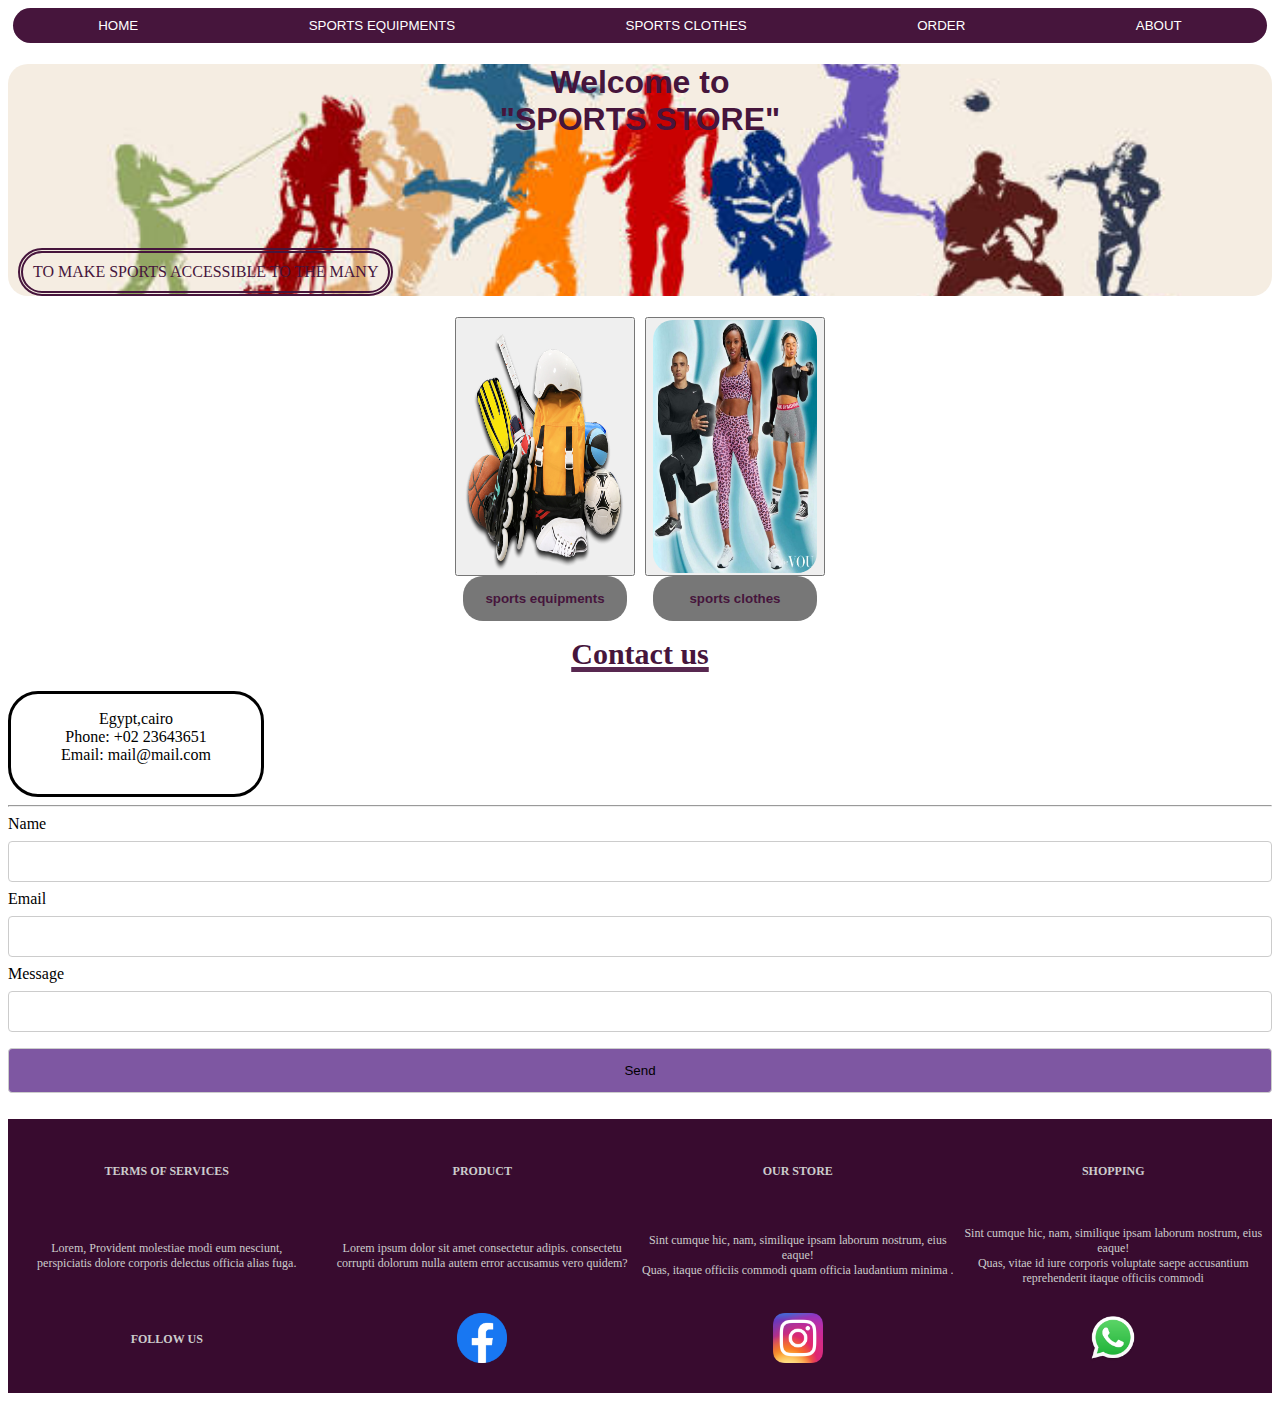
<file: index.html>
<!DOCTYPE html>
<html lang="en">
<head>
    <meta charset="UTF-8">
    <meta http-equiv+="X-UA-Compatible" content="IE=edge">
    <meta name="viewport" content="width=device-width, initial-scale=1.0">
    <title>sports store</title>
    <link href="mycss.css" type="text/css" rel="stylesheet">
    <script src="my_js.js"></script>
</head>
<body>
    <div class="container">
        <div class="nav">
       <button><a href="index.html">HOME</a></button>
       <button><a href="shopping.html">SPORTS EQUIPMENTS</a></button>
       <button><a href="clothes.html">SPORTS CLOTHES</a></button>
       <button><a href="order.html">ORDER</a></button>
       <button><a href="about_offers.html">ABOUT</a></button>

    </div>

    <div class="intro">
            <div class="opi"><h1>Welcome to <BR> <b>"SPORTS STORE"</b> </div> 
             </h1> <br> <br> <br> <br>
             

         <p  id="quote">TO MAKE SPORTS ACCESSIBLE TO THE MANY</p> 
       
    </div>
   
<!-- products -->

<div class="g">

<div class="gallery">
   <button> <a  href="shopping.html">
    <img src="equip.png"  width="600" height="800">
    <div class="desc">sports equipments</div>
  </a></button> 
 
  </a>
</div>

<div class="gallery">
   <button><a  href="clothes.html">
    <img src="clothes.jpg"  width="600" height="600">
    <div class="desc">sports clothes</div>
  </a></button> 
  
</div>

</div>


      <br> <br>
      


      
    <!-- Contact -->
   
  <div  class="contact">
    <h3 id="contact">Contact us</h3>
    
    <div class="me"><p> Egypt,cairo<br>
      Phone: +02 23643651 <br>
      Email: mail@mail.com <br> </p></div>
      <hr>
    <div class="firstf">
      <form  method="get" onsubmit="return check()">
        <div class="">
          <label>Name</label>
          <input class="name" type="text" required name="Name">
          <div id="fname_error" class="error hidden">only character are allowed</div>
        </div>
        <div class="w3-section">
          <label>Email</label>
          <input class="email" type="text" required name="Email">
        </div>
        <div class="w3-section">
          <label>Message</label>
          <input class="message" type="text" required name="message">
        </div>
      
        <button  type="submit" class="submit">Send</button>
      </form><br>
    </div>
   
  </div>
       
 


          
<footer class="footer">
             <table >
                 <tr><th>TERMS OF SERVICES</th>
                 <th>PRODUCT</th>
                 <th>OUR STORE</th>
                 <th>SHOPPING</th>
                </tr>
                 <tr><td>Lorem, Provident molestiae modi eum nesciunt, <br> perspiciatis dolore corporis delectus officia alias fuga.</td>
                 <td>Lorem ipsum dolor sit amet consectetur adipis.  consectetu <br> corrupti dolorum nulla autem error accusamus vero quidem?</td>
                 <td>  Sint cumque hic,  nam, similique ipsam laborum nostrum, eius eaque! <br>
                 Quas,  itaque officiis commodi quam officia laudantium minima .</td>
                 <td>Sint cumque hic,  nam, similique ipsam laborum nostrum, eius eaque! <br>
                  Quas, vitae id iure corporis voluptate saepe accusantium reprehenderit itaque officiis commodi</td>
                </tr>
              
                <tr><Th>FOLLOW US </th>
                <td> 
                  <div class="icon"> 
                    <a  href="https://www.facebook.com/" target="_blank"><img src="fb.png" class="i" ></a></td> 
                <td> <a href="https://www.instgram.com/" target="_blank"><img src="insta2.png" class="i" ></a> </td>
                <td><a href="https://whatsapp.com/" target="_blank"><img src="wp2.png" class="i" ></a></div></td>
              </tr>
                 

             </table>

</footer>



         
        
  

  </div>







































    
    
    
    
</body>
</html>
</file>
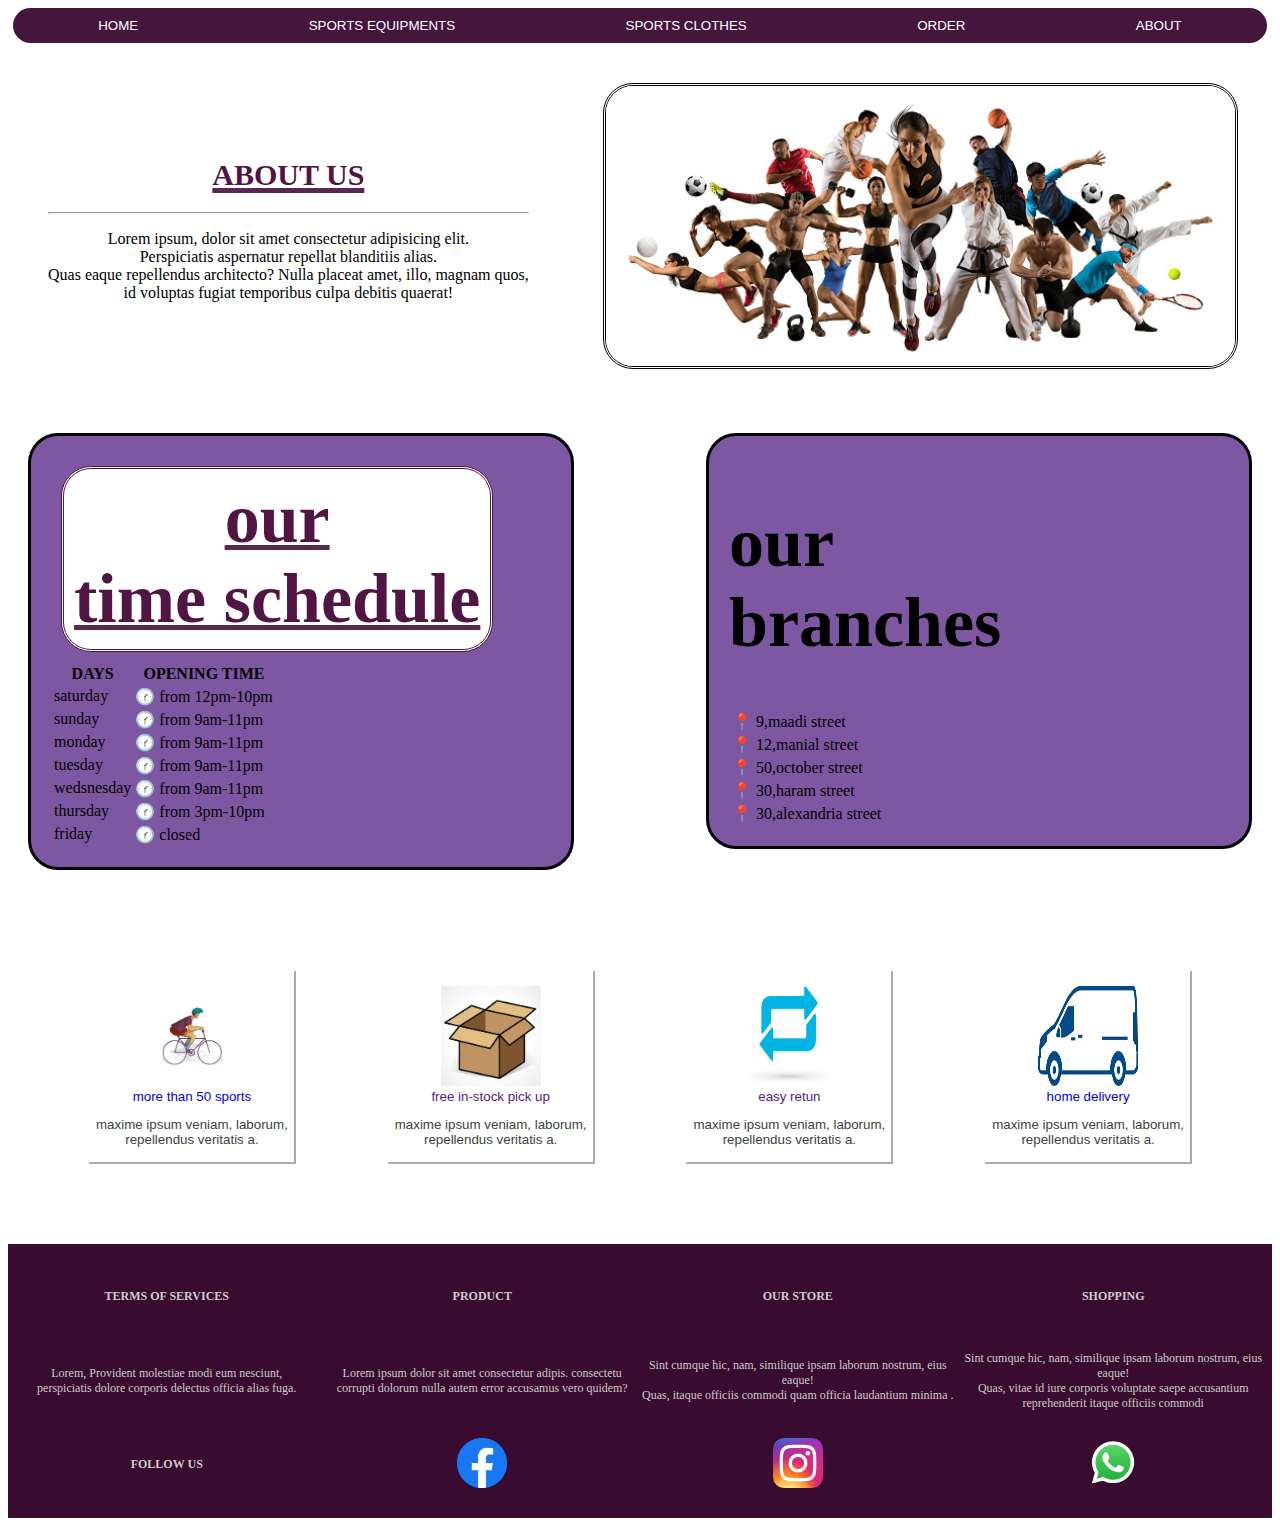
<file: about_offers.html>
<!DOCTYPE html>
<html lang="en">
<head>
    <meta charset="UTF-8">
    <meta http-equiv="X-UA-Compatible" content="IE=edge">
    <meta name="viewport" content="width=device-width, initial-scale=1.0">
    <title>about</title>
    <link href="mycss.css" type="text/css" rel="stylesheet">
</head>
<body>

        <div class="container">
            <div class="nav">
           <button><a href="index.html">HOME</a></button>
           <button><a href="shopping.html">SPORTS EQUIPMENTS</a></button>
           <button><a href="clothes.html">SPORTS CLOTHES</a></button>
           <button><a href="order.html">ORDER</a></button>
           <button><a href="about_offers.html">ABOUT</a></button>
           </div>

           <div class="abou">
               <div> <p class="he2" >ABOUT US</p> <hr class="hr"> 
                <p>Lorem ipsum, dolor sit amet consectetur adipisicing elit. <br> Perspiciatis aspernatur repellat blanditiis alias. <br> Quas eaque repellendus architecto? Nulla placeat amet, illo, magnam quos,<br> id voluptas fugiat temporibus culpa debitis quaerat!</p>  </div>
               
               
               <div><img id="img" width="200px" height="200px" src="spor.jpg" alt=""> </div>

           </div>
    
        <div class="about">
             
            <div><div class="time">
                <h1 class="hs2">our <br>  time schedule</h1>
                <table class="tab">
                    <tr>
                        <tH>DAYS</td>
                        <tH>OPENING TIME</td>
                    </tr>
                    <tr>
                        <td>saturday</td>
                        <td>&#128348 from 12pm-10pm</td>
                    </tr>
                    <tr>
                        <td>sunday</td>
                        <td>&#128348 from 9am-11pm</td>
                    </tr>
                    <tr>
                        <td>monday</td>
                        <td>&#128348 from 9am-11pm</td>
                    </tr>
                    <tr>
                        <td>tuesday</td>
                        <td>&#128348 from 9am-11pm</td>
                    </tr>
                    <tr>
                        <td>wedsnesday</td>
                        <td>&#128348  from 9am-11pm</td>
                    </tr>
                    <tr>
                        <td>thursday</td>
                        <td>&#128348  from 3pm-10pm</td>
                    </tr>
                    <tr>
                        <td>friday</td>
                        <td>&#128348  closed</td>
                    </tr>
                </table>
                </div></div>

                
                <div><div class="time">
                    <h1 class="hs3">our <br>branches</h1>
                    <table>
                      
                        <tr>
                            <td>&#128205 9,maadi street</td>
                            
                        </tr>
                        <tr>
                            <td>&#128205 12,manial street</td>
                            
                        </tr>
                        <tr>
                            <td>&#128205 50,october street</td>
                           
                        </tr>
                        <tr>
                            <td>&#128205 30,haram street</td>
                            
                        </tr>
                        <tr>
                            <td>&#128205 30,alexandria street</td>
                            
                       
                    </table>
                    </div></div>
       
       
        
        
        </div>
        <div class="about2">
            <div>
                <button> 
                     <a href="shopping.html">
                         <p class="he"> <img src="cycleman.jpg" alt="" width="100px" height="100px">  <br> more than 50 sports</p> 
                         <p id="lor">  maxime ipsum veniam, laborum, <br>  repellendus veritatis a.
                         </p>
                        </a>  
               
            
                </button>
          

            </div>
            <div>
                <button> <a href=""><p id="he"><img src="openbox.jpg" alt="" width="100px" height="100px"><br>  free in-stock pick up</p> 
                    <p id="lor">  maxime ipsum veniam, laborum, <br>  repellendus veritatis a.
                    </p></a> 
            </button>
            </div>
            <div>
                <button> <a href=""><p id="he"> <img src="return.png" alt="" width="100px" height="100px"><br>  easy retun</p>
                    <p id="lor">  maxime ipsum veniam, laborum, <br>  repellendus veritatis a.
                    </p></a> 
                </button>
              
            </div>
            <div>
                <button> <a href="order.html"><p id="he"> <img src="treck.png" alt="" width="100px" height="100px"><br>  home delivery</p>
                    <p id="lor">  maxime ipsum veniam, laborum, <br>  repellendus veritatis a.
                    </p>
                </a>
                    

                </button>
              
            </div>
       
       
       
       </div>
        
        




    
    
    
    
    
        <footer class="footer">
            <table >
                <tr><th>TERMS OF SERVICES</th>
                <th>PRODUCT</th>
                <th>OUR STORE</th>
                <th>SHOPPING</th>
               </tr>
                <tr><td>Lorem, Provident molestiae modi eum nesciunt, <br> perspiciatis dolore corporis delectus officia alias fuga.</td>
                <td>Lorem ipsum dolor sit amet consectetur adipis.  consectetu <br> corrupti dolorum nulla autem error accusamus vero quidem?</td>
                <td>  Sint cumque hic,  nam, similique ipsam laborum nostrum, eius eaque! <br>
                Quas,  itaque officiis commodi quam officia laudantium minima .</td>
                <td>Sint cumque hic,  nam, similique ipsam laborum nostrum, eius eaque! <br>
                 Quas, vitae id iure corporis voluptate saepe accusantium reprehenderit itaque officiis commodi</td>
               </tr>
           
               <tr><Th>FOLLOW US </th>
                
                    <td> 
                      <div class="icon"> 
                        <a  href="https://www.facebook.com/" target="_blank"><img src="fb.png" class="i" ></a></td> 
                    <td> <a href="https://www.instgram.com/" target="_blank"><img src="insta2.png" class="i" ></a> </td>
                    <td><a href="https://whatsapp.com/" target="_blank"><img src="wp2.png" class="i" ></a></div></td>
                  </tr>
             </tr>
                

            </table>

   





</footer>
    
    
    
    
    
    
    
    
    </div>


    
</body>
</html>
</file>
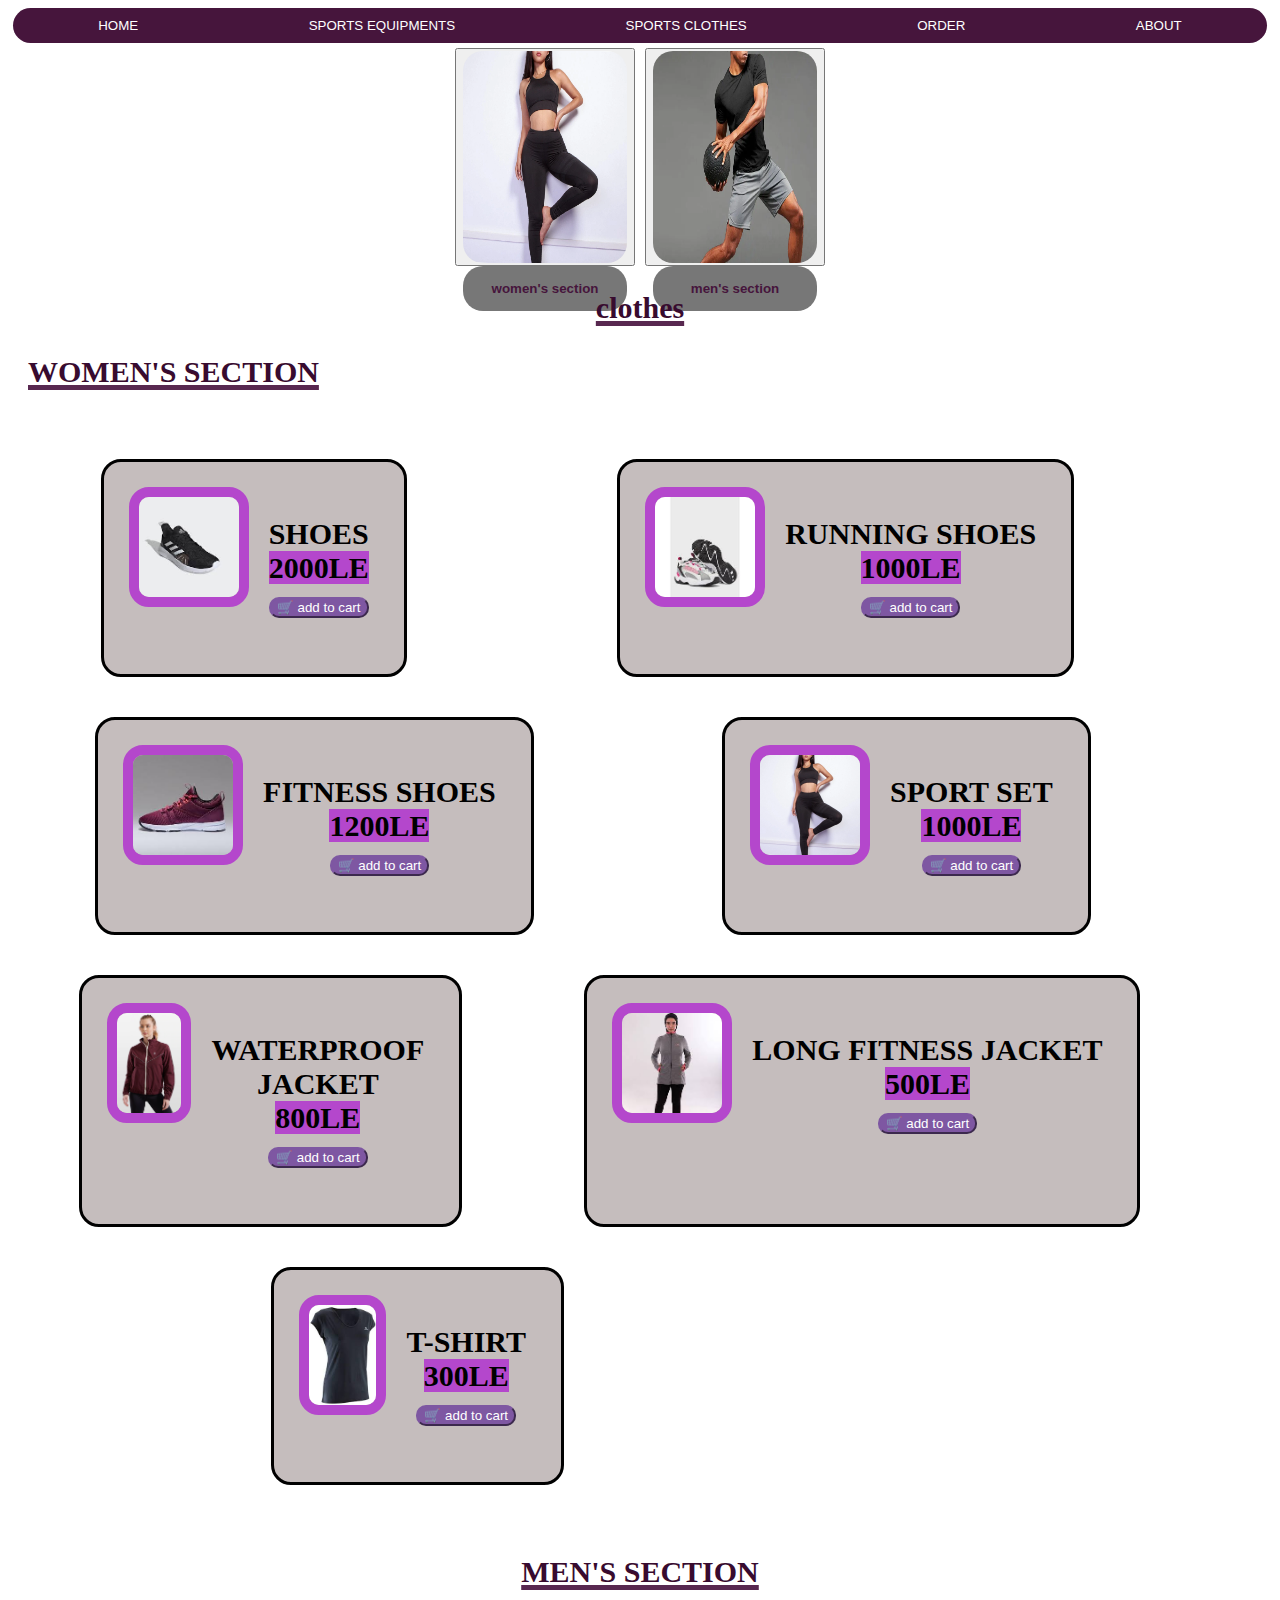
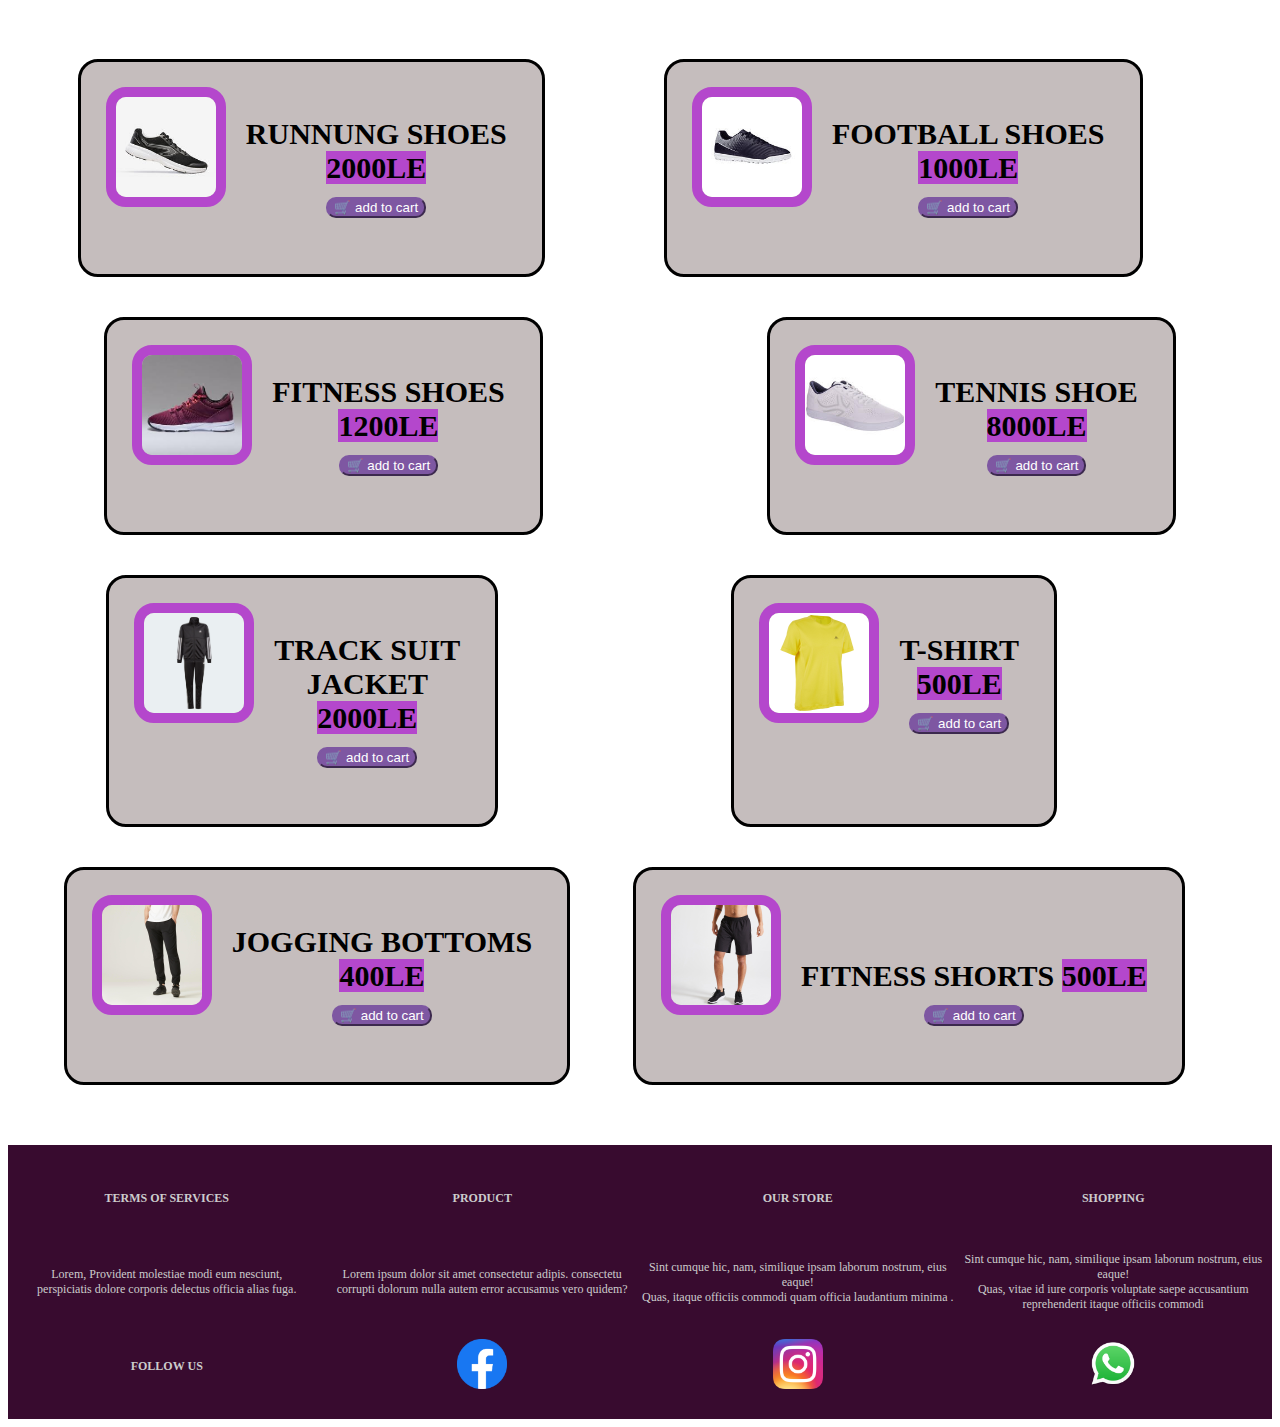
<file: clothes.html>
<!DOCTYPE html>
<html lang="en">
<head>
    <meta charset="UTF-8">
    <meta http-equiv="X-UA-Compatible" content="IE=edge">
    <meta name="viewport" content="width=device-width, initial-scale=1.0">
    <title>sport clothes</title>
    <link href="mycss.css" type="text/css" rel="stylesheet">
</head>
<body>
    <div class="container">
        <div class="nav">
       <button><a href="index.html">HOME</a></button>
       <button><a href="shopping.html">SPORTS EQUIPMENTS</a></button>
       <button><a href="clothes.html">SPORTS CLOTHES</a></button>
       <button><a href="order.html">ORDER</a></button>
       <button><a href="about_offers.html">ABOUT</a></button>
       

    </div>


    <div class="g">

        <div class="gallery">
         <button><a href="#WOMEN">
            <img src="women.webp"  width="600" height="600">
            <div class="desc">women's section</div>
          </a></button> 
          
        </div>
        
        <div class="gallery">
         <button><a href="#MEN">
            <img src="men.webp"  width="600" height="400">
            <div class="desc">men's section</div>
          </a></button> 
         
        </div>
        
        </div>

    <h1 class="hs">  clothes</h1> 
    <h1 class="hs" id="women"> WOMEN'S SECTION</h1> 
    <div class="shop"> 
        <div class="cont">
            <img src="shoes1.jpg" ><div class="conv">SHOES <br><span >2000LE</span>
                <br><button>&#128722 add to cart</button>
            </div>
     </div><br>
     <div class="cont">
         <img src="shoes2.jpg"><div class="conv">RUNNING SHOES <br><span >1000LE</span>
            <br><button>&#128722 add to cart</button>
        </div>
     </div><br>
     <div class="cont">
         <img src="FITNESSSHO.jpg" ><div class="conv">FITNESS SHOES <br> <span >1200LE</span> 
            <br><button>&#128722 add to cart</button>
        </div>
        </div><br>
        <div class="cont">
            <img src="sportset.webp" ><div class="conv">SPORT SET <br> <span >1000LE</span>
                <br><button>&#128722 add to cart</button>
            </div>
     </div> <BR>

     <div class="cont">
        <img src="waterproofjacket.webp" ><div class="conv">WATERPROOF <BR>JACKET  <br><span >800LE</span>
            <br><button>&#128722 add to cart</button>
        </div>
 </div><br>
 <div class="cont">
     <img src="LONGJACKET.jpg"><div class="conv">LONG FITNESS JACKET <br><span >500LE</span>
        <br><button>&#128722 add to cart</button>
    </div>
 </div><br>
 <div class="cont">
     <img src="TSHIRT.jpg" ><div class="conv">T-SHIRT <br> <span >300LE</span>
        <br><button>&#128722 add to cart</button>
    </div>
    </div><br>
</div>



    <h1 class="hs" id="MEN"> MEN'S SECTION</h1> 
    
    <div class="shop"> 
        <div class="cont">
            <img src="RUNNINGSHOE.jpg" ><div class="conv"> RUNNUNG SHOES <br><span >2000LE</span>
                <br><button>&#128722 add to cart</button>
            </div>
     </div><br>
     <div class="cont">
         <img src="FOOTBALLSHO.jpg"><div class="conv">FOOTBALL SHOES <br><span >1000LE</span>
            <br><button>&#128722 add to cart</button>
        </div>
     </div><br>
     <div class="cont">
         <img src="FITNESSSHO.jpg" ><div class="conv">FITNESS SHOES <br> <span >1200LE</span> 
            <br><button>&#128722 add to cart</button>
        </div>
        </div><br>
        <div class="cont">
            <img src="TENNISSHO.jpg" ><div class="conv">TENNIS SHOE <br> <span >8000LE</span>
                <br><button>&#128722 add to cart</button>
            </div>
     </div>

     <div class="cont">
        <img src="trachsuit.jpeg" ><div class="conv">TRACK SUIT<BR>JACKET  <br><span >2000LE</span>
            <br><button>&#128722 add to cart</button>
        </div>
 </div><br>
 <div class="cont">
     <img src="TSHIRTM.jpg"><div class="conv">T-SHIRT <br><span >500LE</span>
        <br><button>&#128722 add to cart</button>
    </div>
 </div><br>
 <div class="cont">
     <img src="JOGGING BOTTOMS.jpg" ><div class="conv">JOGGING BOTTOMS <br> <span >400LE</span>
        <br><button>&#128722 add to cart</button>
    </div>
    </div><br>
    <div class="cont">
        <img src="fitness shorts.jpg" ><div class="conv">  <br>FITNESS SHORTS <span >500LE</span>
            <br><button>&#128722 add to cart</button>
        </div>
       </div><br>



</div>
 
 

    

    
    
    
    
    
    
   







    <footer class="footer">
        <table >
            <tr><th>TERMS OF SERVICES</th>
            <th>PRODUCT</th>
            <th>OUR STORE</th>
            <th>SHOPPING</th>
           </tr>
            <tr><td>Lorem, Provident molestiae modi eum nesciunt, <br> perspiciatis dolore corporis delectus officia alias fuga.</td>
            <td>Lorem ipsum dolor sit amet consectetur adipis.  consectetu <br> corrupti dolorum nulla autem error accusamus vero quidem?</td>
            <td>  Sint cumque hic,  nam, similique ipsam laborum nostrum, eius eaque! <br>
            Quas,  itaque officiis commodi quam officia laudantium minima .</td>
            <td>Sint cumque hic,  nam, similique ipsam laborum nostrum, eius eaque! <br>
             Quas, vitae id iure corporis voluptate saepe accusantium reprehenderit itaque officiis commodi</td>
           </tr>
           
           <tr><Th>FOLLOW US </th>
    
                <td> 
                  <div class="icon"> 
                    <a  href="https://www.facebook.com/" target="_blank"><img src="fb.png" class="i" ></a></td> 
                <td> <a href="https://www.instgram.com/" target="_blank"><img src="insta2.png" class="i" ></a> </td>
                <td><a href="https://whatsapp.com/" target="_blank"><img src="wp2.png" class="i" ></a></div></td>
              </tr>
         </tr>
            

        </table>

</footer>












    </div>
</body>
</html>
</file>
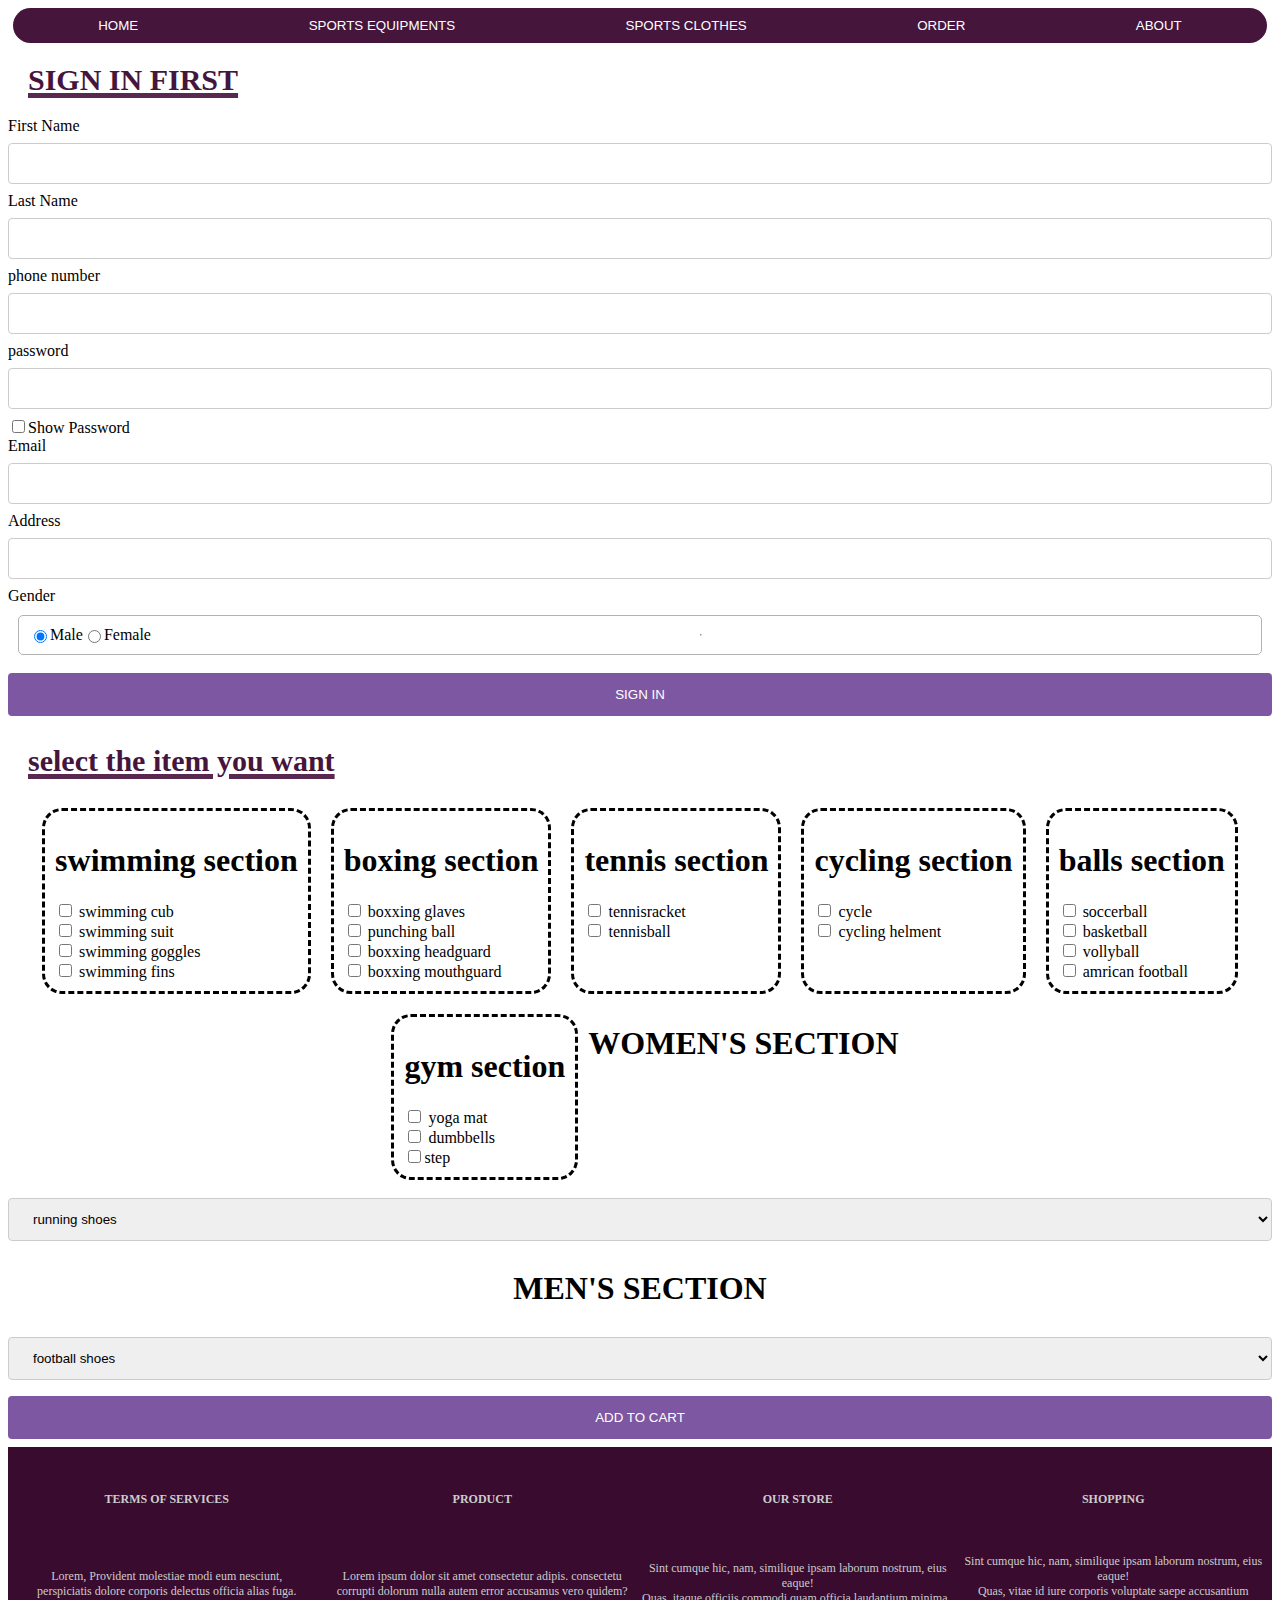
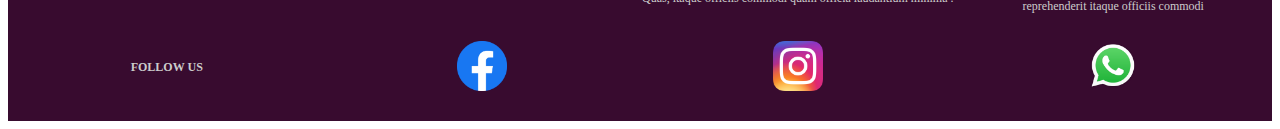
<file: order.html>
<!DOCTYPE html>
<html lang="en">

<head>
  <meta charset="UTF-8">
  <meta http-equiv="X-UA-Compatible" content="IE=edge">
  <meta name="viewport" content="width=device-width, initial-scale=1.0">
  <title>order</title>
  <!-- <link href="mystylesheet.css" type="text/css" rel="stylesheet"> -->
  <link href="mycss.css" type="text/css" rel="stylesheet">
  <script src="my_js.js"></script>
</head>

<body>

  <div class="container">
    <div class="nav">
      <button><a href="index.html">HOME</a></button>
      <button><a href="shopping.html">SPORTS EQUIPMENTS</a></button>
      <button><a href="clothes.html">SPORTS CLOTHES</a></button>
      <button><a href="order.html">ORDER</a></button>
      <button><a href="about_offers.html">ABOUT</a></button>

    </div>




    <div class="signin">SIGN IN FIRST</div>
    <!-- form -->
    <form name="myform" id="myform" method="get" onsubmit="return check()" >
      <label for="fname">First Name</label>
      <input type="text" id="fname" name="firstname" required>
      <div id="fname_error" class="error hidden">only character are allowed</div>

      <label for="lname">Last Name</label>
      <input type="text" id="lname" name="lastname" required>
      <div id="lname_error" class="error hidden">only character are allowed</div>


      <label for="phone">phone number</label>
      <input type="text" name="phone" id="phone" required>
      <div id="phone_error" class="error hidden">Please enter a valid phone number</div>


      <label for="pass">password</label>
      <input type="Password" name="psw" id="pass" required>
      <input type="checkbox" onclick="showpass()">Show Password <br>
      <div id="pass_error" class="error hidden">password must start with uppercase letter</div>
      <div id="length" class="error hidden">password must 8 character</div>
      <div id="pass_error2" class="error hidden">password must include one digit at least,one special charachter and no white spaces</div>
     

     


      <label for="email">Email</label>
      <input type="email" name="email" id="email">
      <div id="email_error" class="error hidden">email invalid</div>

      <label for="addr">Address</label>
      <input type="text" id="addr" name="addr" required>



      <label for="checkbox">Gender</label>
      <div class="check">
        <br>
        <input type="radio" name="gender" value="male" checked required> Male<br>
        <input type="radio" name="gender" value="female" required> Female<br>
        <hr>
      </div>






    
      <input type="submit" value="SIGN IN" >
    </form>

  


    <form method="get">

      <div class="sel">select the item you want</div>
      <div class="contain">
        <div class="swimsec">
          <h1> swimming section</h1>
          <input type="checkbox" name="swim"> swimming cub<br>
          <input type="checkbox" name="swim"> swimming suit <br>
          <input type="checkbox" name="swim"> swimming goggles<br>
          <input type="checkbox" name="swim"> swimming fins<br>
        </div>

        <div class="swimsec">
          <h1> boxing section</h1>
          <input type="checkbox" name="box"> boxxing glaves<br>
          <input type="checkbox" name="box"> punching ball <br>
          <input type="checkbox" name="box"> boxxing headguard<br>
          <input type="checkbox" name="box"> boxxing mouthguard<br>
        </div>

        <div class="swimsec">
          <h1>tennis section</h1>
          <input type="checkbox" name="tennis"> tennisracket<br>
          <input type="checkbox" name="tennis"> tennisball <br>

        </div>

        <div class="swimsec">
          <h1> cycling section</h1>
          <input type="checkbox" name="cycle"> cycle<br>
          <input type="checkbox" name="cycle"> cycling helment <br>

        </div>

        <div class="swimsec">
          <h1> balls section</h1>
          <input type="checkbox" name="balls"> soccerball<br>
          <input type="checkbox" name="balls"> basketball<br>
          <input type="checkbox" name="balls"> vollyball<br>
          <input type="checkbox" name="balls" v> amrican football<br>
        </div>
        <div class="swimsec">
          <h1> gym section</h1>
          <input type="checkbox" name="gym"> yoga mat<br>
          <input type="checkbox" name="gym"> dumbbells <br>
          <input type="checkbox" name="gym">step <br>
        </div>
        <h1>WOMEN'S SECTION</h1>
        <select name="women" id="cloth">
          <option value=""> running shoes</option>
          <option value="">t-shirt</option>
          <option value="">liggings</option>
          <option value="">long jacket</option>

        </select>
        <h1>MEN'S SECTION</h1>
        <select name="men" id="cloth">
          <option value="">football shoes</option>
          <option value="">t-shirt</option>
          <option value="">jogging bottoms</option>
          <option value="">running shoes</option>

        </select>


        <input type="submit" value="ADD TO CART">


      </div>
    </form>




    <footer class="footer">
      <table>
        <tr>
          <th>TERMS OF SERVICES</th>
          <th>PRODUCT</th>
          <th>OUR STORE</th>
          <th>SHOPPING</th>
        </tr>
        <tr>
          <td>Lorem, Provident molestiae modi eum nesciunt, <br> perspiciatis dolore corporis delectus officia alias
            fuga.</td>
          <td>Lorem ipsum dolor sit amet consectetur adipis. consectetu <br> corrupti dolorum nulla autem error
            accusamus vero quidem?</td>
          <td> Sint cumque hic, nam, similique ipsam laborum nostrum, eius eaque! <br>
            Quas, itaque officiis commodi quam officia laudantium minima .</td>
          <td>Sint cumque hic, nam, similique ipsam laborum nostrum, eius eaque! <br>
            Quas, vitae id iure corporis voluptate saepe accusantium reprehenderit itaque officiis commodi</td>
        </tr>


        <tr>
          <Th>FOLLOW US </th>
          <td>
            <div class="icon">
              <a href="https://www.facebook.com/" target="_blank"><img src="fb.png" class="i"></a>
          </td>
          <td> <a href="https://www.instgram.com/" target="_blank"><img src="insta2.png" class="i"></a> </td>
          <td><a href="https://whatsapp.com/" target="_blank"><img src="wp2.png" class="i"></a>
  </div>
  </td>
  </tr>
  </tr>


  </table>

  </footer>





  </div>
</body>

</html>
</file>
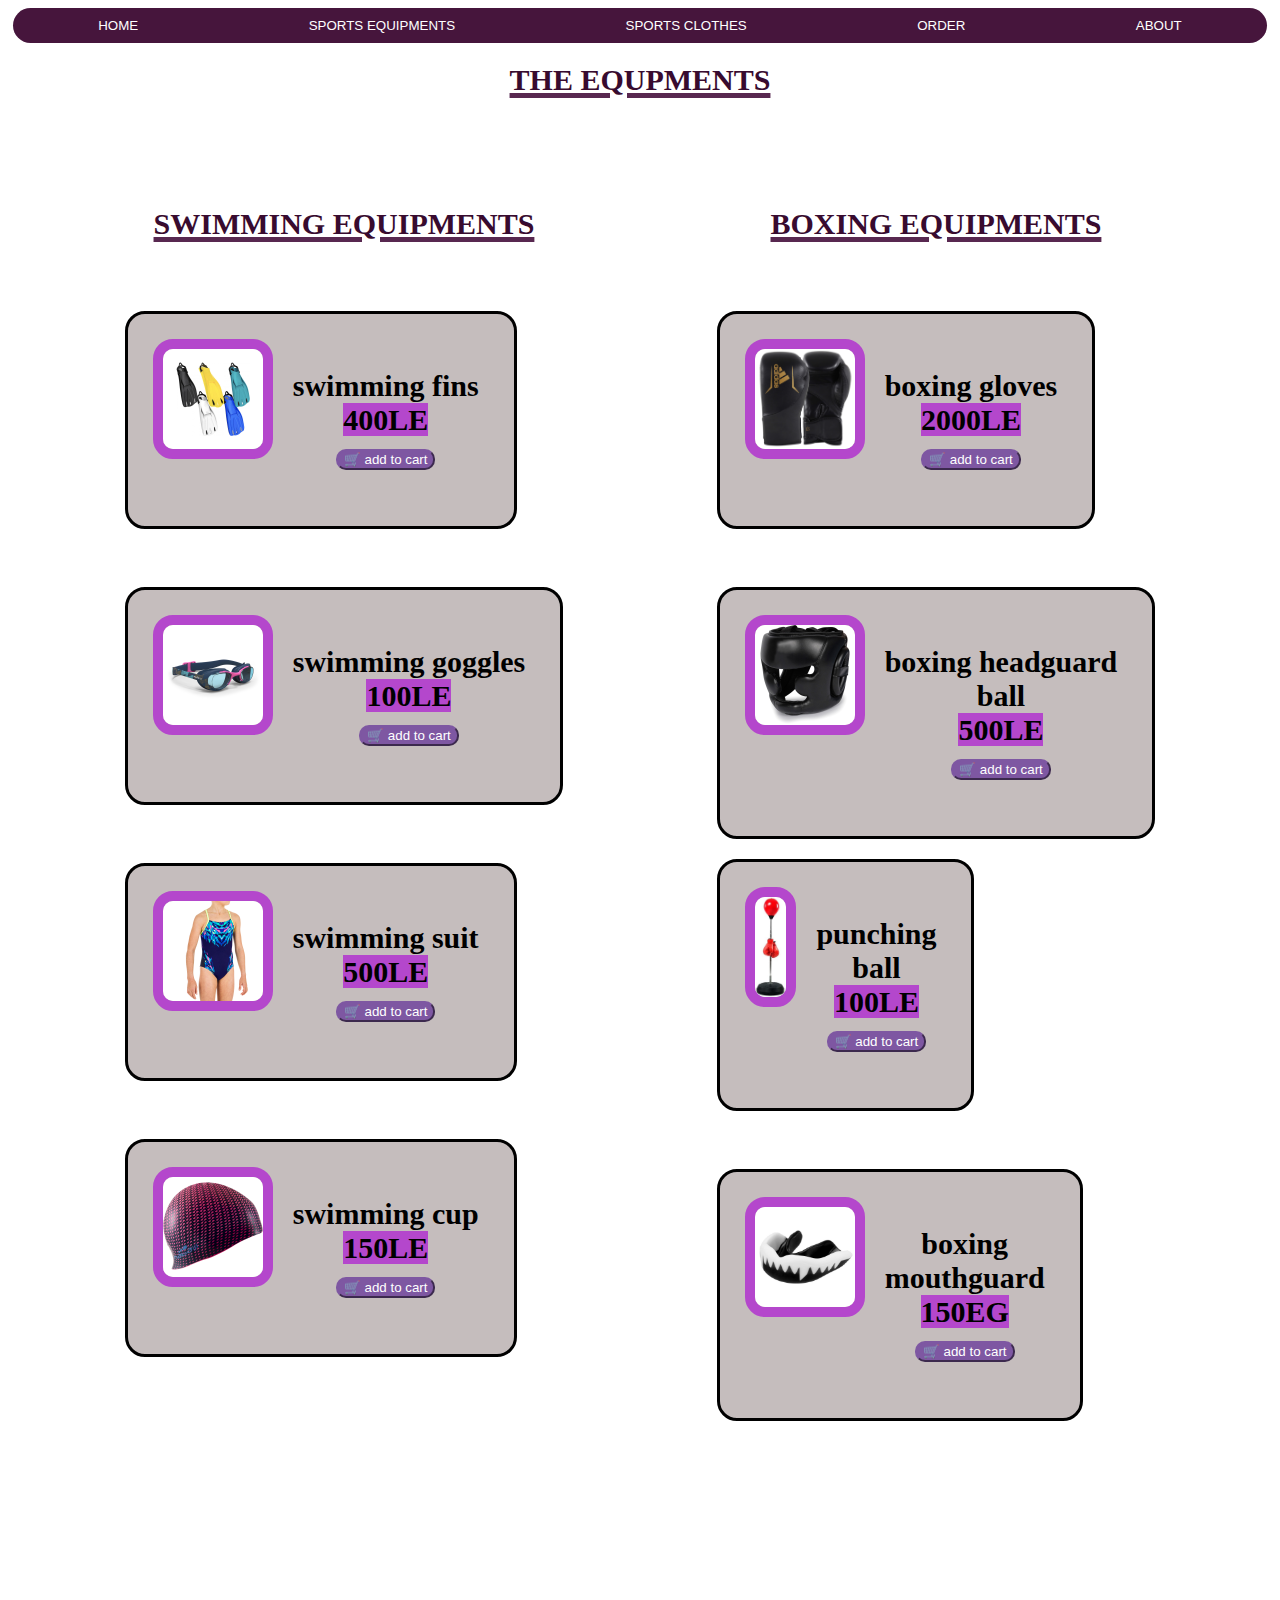
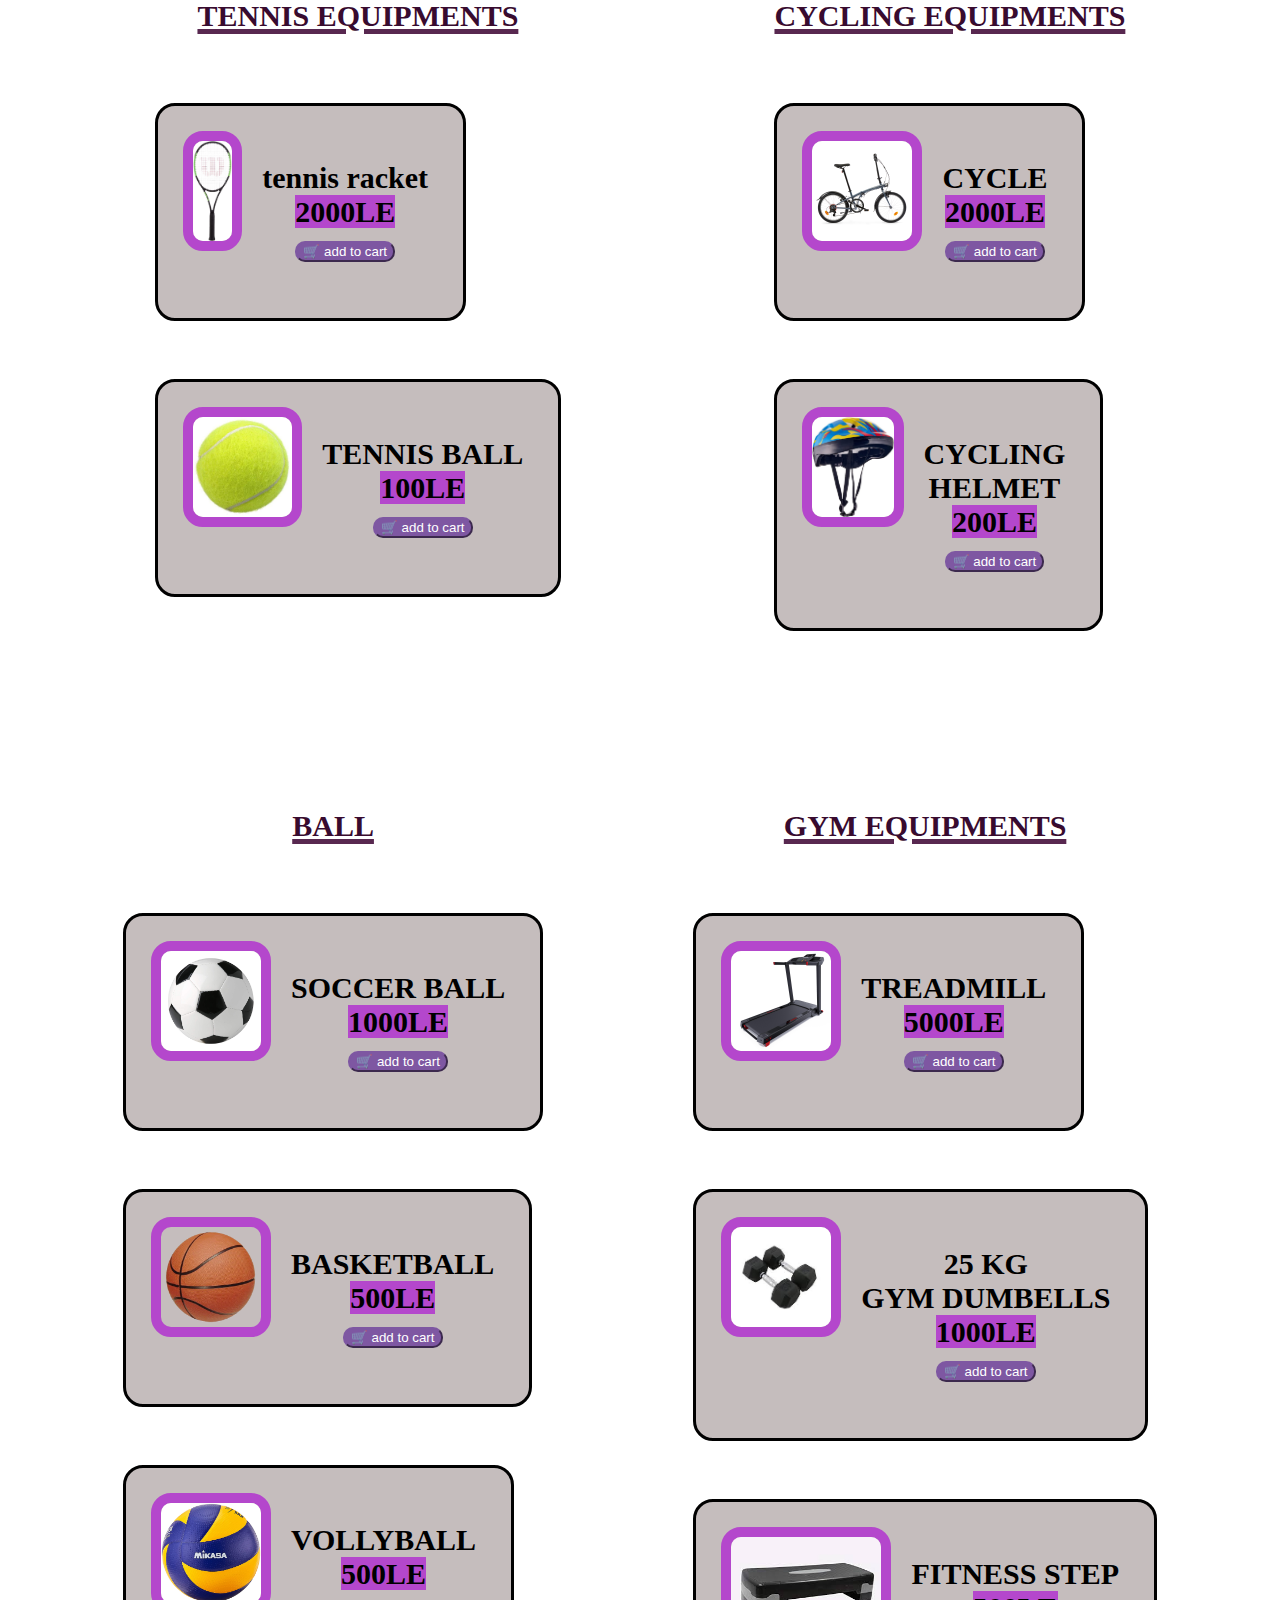
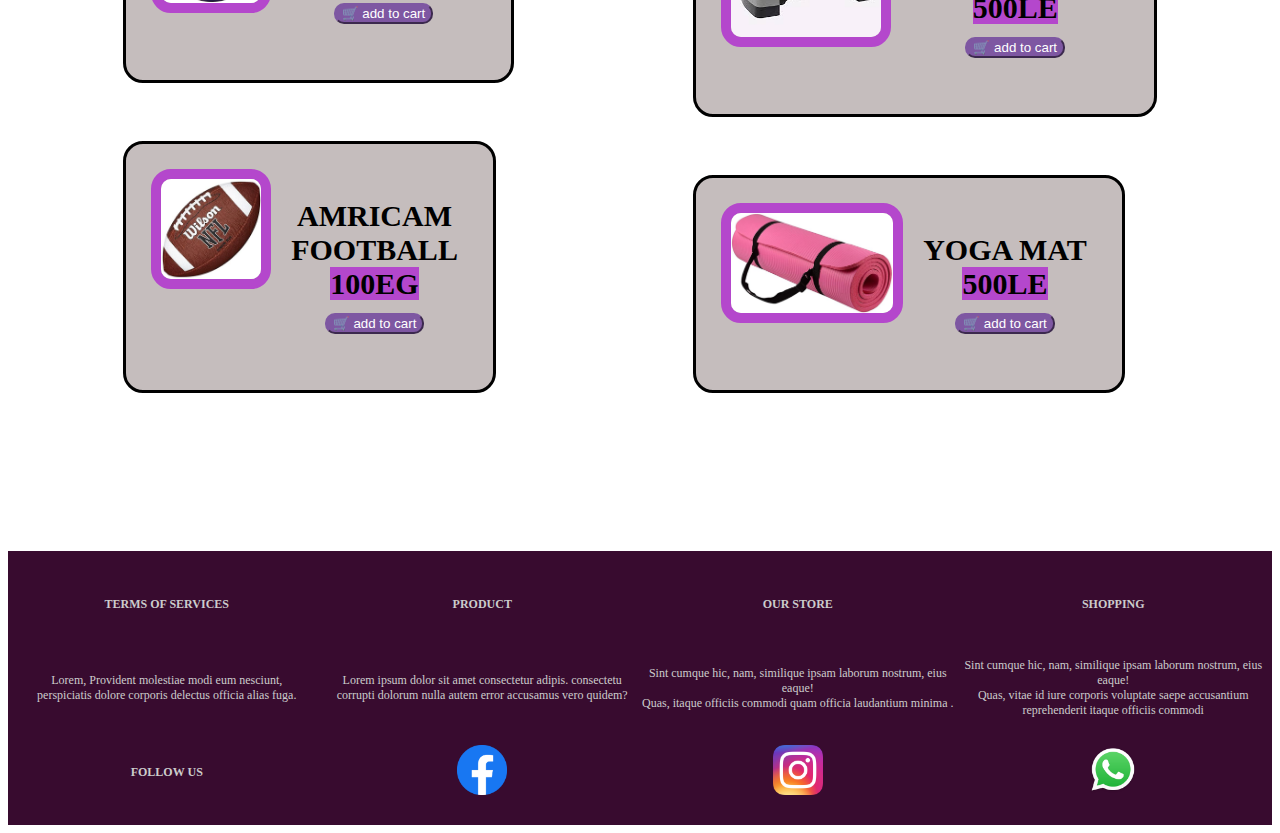
<file: shopping.html>
<!DOCTYPE html>
<html lang="en">
<head>
    <meta charset="UTF-8">
    <meta http-equiv="X-UA-Compatible" content="IE=edge">
    <meta name="viewport" content="width=shopping, initial-scale=1.0">
    <title>shopping</title>
    <link href="mycss.css" type="text/css" rel="stylesheet">
</head>
<body>
    <div class="container">
        <div class="nav">
       <button><a href="index.html">HOME</a></button>
       <button><a href="shopping.html">SPORTS EQUIPMENTS</a></button>
       <button><a href="clothes.html">SPORTS CLOTHES</a></button>
       <button><a href="order.html">ORDER</a></button>
       <button><a href="about_offers.html">ABOUT</a></button>


    </div>

    <div><h1 class="hs"> THE EQUPMENTS</h1></div>
    <div class="shop">
        
         <div class="sec" id="sec">
        <h1 class="hs">SWIMMING EQUIPMENTS</h1>
        <div>

            <div class="cont">
                <img src="fins.jpeg" ><div class="conv">swimming fins <br><span >400LE</span> 
                    <br><button>&#128722 add to cart</button> 
                </div>
         </div><br>
         <div class="cont">
             <img src="swimgoggles.jpg"><div class="conv">swimming goggles <br><span >100LE</span> 
                <br><button>&#128722 add to cart</button> 
            </div>
         </div><br>
         <div class="cont">
             <img src="swimsuit.jpg" ><div class="conv">swimming suit <br> <span >500LE</span>
                <br><button>&#128722 add to cart</button> 
            </div>
            </div><br>
            <div class="cont">
                <img src="swimcup.jpg" ><div class="conv">swimming cup <br> <span >150LE</span>
                    <br><button>&#128722 add to cart</button> 
                </div>
         </div>
         <br>

        </div>
        </div>


        <div class="sec">
            <h1 class="hs">BOXING EQUIPMENTS</h1>
            <div>
                <div class="cont">
                <img src="boxing-gloves.jpg" ><div class="conv">boxing gloves<br> <span >2000LE</span>
                    <br><button>&#128722 add to cart</button> 
                </div>
            </div><br>
            <div class="cont">
                <img src="BOXINGHEADGUARD.jpg"><div class="conv">boxing headguard <br>ball<br><span >500LE</span>
                    <br><button>&#128722 add to cart</button> 
                </div>
        </div>
        <div class="cont">
            <img src="punching ball.jpg"><div class="conv">punching <br>ball<br><span >100LE</span>
                <br><button>&#128722 add to cart</button> 
            </div>
        </div><br>
        <div class="cont">
            <img src="mouthgu.jpeg" ><div class="conv">boxing <br> mouthguard <br> <span >150EG</span>
                <br><button>&#128722 add to cart</button> 
            </div>
        </div><br>

            </div>
        </div>

        <div class="sec">
            <h1 class="hs">TENNIS EQUIPMENTS</h1>
            <div>
                <div class="cont">
                <img src="tennisracket.jpg" ><div class="conv">tennis racket<br> <span >2000LE</span>
                    <br><button>&#128722 add to cart</button> 
                </div>
            </div><br>
            <div class="cont">
                <img src="tennisball.jpg"><div class="conv">TENNIS BALL<br><span >100LE</span>
                    <br><button>&#128722 add to cart</button> 
                </div>
        </div><br>

            </div>
        </div>

        <div class="sec">
            <h1 class="hs">CYCLING EQUIPMENTS</h1>
            <div>
                <div class="cont">
                <img src="cycle.jpg" ><div class="conv">CYCLE<br> <span >2000LE</span>
                    <br><button>&#128722 add to cart</button> 
                </div>
            </div><br>
            <div class="cont">
                <img src="helment.jpg"><div class="conv">CYCLING <br> HELMET<br><span >200LE</span>
                    <br><button>&#128722 add to cart</button> 
                </div>
        </div><br>

            </div>
        </div>

        <div class="sec">
            <h1 class="hs">BALL</h1>
            <div>
                <div class="cont">
                <img src="soccer ball.jpg" ><div class="conv">SOCCER BALL<br> <span >1000LE</span> 
                    <br><button>&#128722 add to cart</button> 
                </div>
            </div><br>
            <div class="cont">
                <img src="Basketball.png"><div class="conv">BASKETBALL <br><span >500LE</span>
                    <br><button>&#128722 add to cart</button> 
                </div>
        </div><br>
        <div class="cont">
            <img src="volly.jpg"><div class="conv">VOLLYBALL <br><span >500LE</span> 
                <br><button>&#128722 add to cart</button> 
            </div>
        </div><br>
        <div class="cont">
            <img src="amrican football.jpg" ><div class="conv">AMRICAM <br> FOOTBALL <br> <span >100EG</span>
                <br><button>&#128722 add to cart</button> 
            </div>
        </div><br>

            </div>
        </div>

        <div class="sec">
            <h1 class="hs">GYM EQUIPMENTS</h1>
            <div>
                <div class="cont">
                <img src="treadmill.jpg" ><div class="conv">TREADMILL<br> <span >5000LE</span>
                    <br><button>&#128722 add to cart</button> 
                </div>
            </div><br>
            <div class="cont">
                <img src="dumbbells.jpg"><div class="conv">25 KG <br> GYM DUMBELLS<br><span >1000LE</span>
                    <br><button>&#128722 add to cart</button>
                </div>
        </div><br>
        <div class="cont">
            <img src="step.jpg"><div class="conv">FITNESS STEP<br><span >500LE</span> 
                <br><button>&#128722 add to cart</button>
            </div>
        </div><br>
        <div class="cont">
            <img src="yogamat.jpg" ><div class="conv">YOGA MAT<br> <span >500LE</span>
                <br><button>&#128722 add to cart</button>
            </div>
        </div>

            </div>
        </div>



        





    </div>




   

        

    







    <footer class="footer">
        <table >
            <tr><th>TERMS OF SERVICES</th>
            <th>PRODUCT</th>
            <th>OUR STORE</th>
            <th>SHOPPING</th>
           </tr>
            <tr><td>Lorem, Provident molestiae modi eum nesciunt, <br> perspiciatis dolore corporis delectus officia alias fuga.</td>
            <td>Lorem ipsum dolor sit amet consectetur adipis.  consectetu <br> corrupti dolorum nulla autem error accusamus vero quidem?</td>
            <td>  Sint cumque hic,  nam, similique ipsam laborum nostrum, eius eaque! <br>
            Quas,  itaque officiis commodi quam officia laudantium minima .</td>
            <td>Sint cumque hic,  nam, similique ipsam laborum nostrum, eius eaque! <br>
             Quas, vitae id iure corporis voluptate saepe accusantium reprehenderit itaque officiis commodi</td>
           </tr>
         
          
            <tr><Th>FOLLOW US </th>
                <td> 
                  <div class="icon"> 
                    <a  href="https://www.facebook.com/" target="_blank"><img src="fb.png" class="i" ></a></td> 
                <td> <a href="https://www.instgram.com/" target="_blank"><img src="insta2.png" class="i" ></a> </td>
                <td><a href="https://whatsapp.com/" target="_blank"><img src="wp2.png" class="i" ></a></div></td>
              </tr>
         </tr>
            

        </table>

</footer>











    </div>
</body>
</html>
</file>
<file: mycss.css>
.nav {
    display: flex;
    flex-direction: row;
    justify-content: space-around;
    align-items: center;
    margin-left: 5px;
    margin-right: 5px;
    background-color: rgb(70, 21, 60);
    border-radius: 20px;
}

.nav button {
    padding: 10px;
    background-color: rgb(70, 21, 60);
    border: 10px;
}

.nav button a {
    text-decoration: none;
    color: white;
}

.nav button:hover {
    background-color: rgb(88, 55, 118);
}

/* start intro */
.intro {
    text-align: center;
    background-image: url(sport3.jpg);
    background-size: cover;
    border-radius: 20px;
    justify-content: center;
    background-position: center;
    color: rgb(70, 21, 60);
    font-family: 'Lucida Sans', 'Lucida Sans Regular', 'Lucida Grande', 'Lucida Sans Unicode', Geneva, Verdana, sans-serif;


}

.intro p {
    font-family: fantasy;
    padding: 10px;
    margin-left: 10px;
    border: 5px;
    border-style: double;
    border-radius: 40px;
    width: fit-content;
}




/* gallary */

.gallery button a {
    text-decoration: none;
    border-radius: 20px;
}

.g {
    border-style: groove;
    border-radius: 20px;
    border: 20px;
    justify-content: center;
    display: flex;


}

div.gallery {
    margin: 5px;
    /* border: 1px solid black; */
    float: left;
    width: 180px;
    display: grid;
    /* border-radius: 20px; */
}

div.gallery:hover {
    border: 1px solid rgb(88, 55, 118);
}

div.gallery img {
    width: 100%;
    height: auto;
    border-radius: 20px;
    height: 100%;
}

div.desc {
    padding: 15px;
    text-align: center;
    background-color: #777;
    color: rgb(70, 21, 60);
    font-weight: bold;
    border-radius: 20px;
}



/* contactus */
.contact {
    display: block;
}

.me {
    border-style: solid;
    border-radius: 30px;
    width: 250px;
    height: 100px;
    text-align: center;

}

#contact {
    text-align: center;
    font-family: fantasy;
    font-weight: bold;
    font-size: 30px;
    padding: 10px;
    margin: 10px;
    text-decoration: underline;
    text-decoration-thickness: 5px;
    text-decoration-color: #582850;
    color: rgb(70, 21, 60);

}


input[type=text] {
    width: 100%;
    padding: 12px 20px;
    margin: 8px 0;
    display: inline-block;
    border: 1px solid #ccc;
    border-radius: 4px;
    box-sizing: border-box;
    height: auto;
}

.submit {
    width: 100%;
    padding: 14px 20px;
    margin: 8px 0;
    display: inline-block;
    border: 1px solid #ccc;
    border-radius: 4px;
    box-sizing: border-box;
    height: auto;
    background-color: rgb(126, 87, 162);
}

.submit:hover {
    background-color: rgb(88, 55, 118);
}


/* footer */
footer table {
    clear: both;
    min-height: 150px;
    width: 100%;
}

:after,
:before {
    box-sizing: inherit;
}

footer {
    text-align: center;
    font-size: 12px;
    background-color: rgb(56, 11, 47);
    color: #ccc;
}

footer th {
    font-weight: bold;
    width: 200px;
    height: 100px;
}

.i {
    width: 50px;
    height: 50px;
}

.icon {
    justify-content: space-between;

}


/* shopping */
.shop {
    display: flex;
    flex-wrap: wrap;
    justify-content: space-around;

    margin-top: 20px;
    margin-bottom: 20px;
    margin-left: 20px;
    margin-right: 20px;
    padding: 20px;




}

.shop div {
    margin-top: 20px;
    margin-bottom: 20px;
    padding: 20px;

}

.hs {
    text-align: center;
    color: rgb(56, 11, 47);
    font-family: fantasy;
    font-weight: bold;
    font-size: 30px;
    /* border-style: double; */
    padding: 10px;
    margin: 10px;
    /* width: fit-content; */
    display: block;
    text-decoration: underline;
    text-decoration-color: #582850;
    text-decoration-thickness: 5px;
}

#women {
    text-align: left;
}


div.sec img {
    margin: 5px;
    border: 10px solid rgb(180, 71, 204);
    /* float: left; */
    width: fit-content;
    display: inline-block;
    height: 100px;
    border-radius: 20px;
}


div.conv {
    padding: 8px;
    text-align: center;
    font-weight: bold;
    font-size: 20px;

    /* border-style: solid; */
    /* border-radius: 10px; */
}

span {
    background-color: rgb(180, 71, 204);

}

.cont {
    border-style: solid;
    width: fit-content;
    display: flex;
    flex-wrap: wrap;
    border-radius: 20px;
    background-color: rgb(197, 189, 189);


}

.conv button {
    background-color: rgb(126, 87, 162);
    border-radius: 10px;
    color: white;
    border-color: rgb(126, 87, 162);

}

/* order */
.signin {
    text-align: center;
    font-family: fantasy;
    font-weight: bold;
    font-size: 30px;
    padding: 10px;
    margin: 10px;
    width: fit-content;
    text-decoration: underline;
    text-decoration-thickness: 5px;
    text-decoration-color: #582850;
    color: rgb(70, 21, 60);
}

li a:hover {
    background-color: #111;
}

/* .active {
                background-color:#582850;} */

.contact {
    border: rgb(195, 21, 137);
    border-radius: 20px;


}

input[type=text],
select {
    width: 100%;
    padding: 12px 20px;
    margin: 8px 0;
    display: inline-block;
    border: 1px solid #ccc;
    border-radius: 4px;
    box-sizing: border-box;

}

input[type=password],
textarea {
    width: 100%;
    padding: 12px 20px;
    margin: 8px 0;
    display: inline-block;
    border: 1px solid #ccc;
    border-radius: 4px;
    box-sizing: border-box;
    

}

input[type=Email],
select {
    width: 100%;
    padding: 12px 20px;
    margin: 8px 0;
    display: inline-block;
    border: 1px solid #ccc;
    border-radius: 4px;
    box-sizing: border-box;
}

input[type=submit] {
    width: 100%;
    background-color: rgb(126, 87, 162);
    color: white;
    padding: 14px 20px;
    margin: 8px 0;
    border: none;
    border-radius: 4px;
    cursor: pointer;
}

input[type=submit]:hover {
    background-color: #582850;
}

.error {
    color: red;
    size: 80%
}

.hidden {
    display: none
}

.contain {
    display: flex;
    justify-content: center;
    flex-wrap: wrap;
}

.sel {

    font-family: fantasy;
    font-weight: bold;
    font-size: 30px;
    padding: 10px;
    margin: 10px;
    width: fit-content;
    text-decoration: underline;
    text-decoration-thickness: 5px;
    text-decoration-color: #582850;
    color: rgb(70, 21, 60);

}

.swimsec {
    border-style: dashed;
    border-radius: 20px;
    width: fit-content;
    padding: 10px;
    margin: 10px;


}
.check{
    display: flex;
   
    justify-items: center;
    border-style: solid;
    border-width :1px;;
    border-color: rgb(180, 177, 177);
    border-radius: 5px;
    margin: 10px;
    padding: 10px;
}



/* clothes */
.shop img {
    margin: 5px;
    border: 10px solid rgb(180, 71, 204);
    /* float: left; */
    width: fit-content;
    display: inline-block;
    height: 100px;
    border-radius: 20px;

}

/* about */
.abou {
    display: flex;
    flex-wrap: wrap;
    margin: 20px;
    padding: 20px;
    justify-content: space-between;
    text-align: center;
    align-items: center;

}

.abou img {
    border-radius: 30px;
    font-family: fantasy;
    border-style: double;
    width: 100%;

}

.he2 {
    color: rgb(70, 21, 60);
    border-radius: 30px;
    text-align: center;
    font-family: fantasy;
    font-weight: bold;
    font-size: 30px;
    padding: 10px;
    margin: 10px;
    display: block;
    color: rgb(80, 21, 66);
    text-decoration: underline;
    text-decoration-color: #582850;
    text-decoration-thickness: 5px;
}

.time {
    margin: 20px;
    padding: 20px;
    border-style: solid;
    /* display: flex; */
    flex-wrap: wrap;
    width: fit-content;
    background-color: rgb(126, 87, 162);
    justify-content: space-between;
    border-radius: 30px;
    align-content: center;

}

.ai img {
    border-style: dotted;
    border-radius: 30px;
    width: 100%;
}

.hs2 {
    /* background-image:url(sport2.jpg) ; */

    border-radius: 30px;

    text-align: center;
    font-family: fantasy;
    font-weight: bold;
    font-size: 30px;
    border-style: double;
    padding: 10px;
    margin: 10px;
    width: fit-content;
    display: block;
    color: rgb(80, 21, 66);

    position: relative;
    text-decoration: underline;
    text-decoration-color: #582850;
    text-decoration-thickness: 5px;
    background-color: white;

}





.about {
    display: flex;
    flex-wrap: wrap;
    justify-content: space-between;
}

.about2 {
    display: flex;
    flex-wrap: wrap;
    text-align: center;
    justify-content: space-between;
    margin: 40px;
    padding: 40px;



}

.about2.he {
    font-weight: bold;
    font-size: 10px;


}

.about2 button {
    text-decoration: none;
    background-color: white;
    border-color: white;
}

.about2 button a {
    text-decoration: none;

}

button #lor {
    color: rgb(64, 63, 63);
}






@media screen and (max-width:463px) {
    .nav {
        display: flex;
        flex-direction: column;
        justify-content: space-between;
        align-items: center;

    }

    .nav button {
        width: 80%;

    }

    .intro p img {
        width: 50px;
        height: 50px;
        float: right;
        border-radius: 20px;
        border-style: solid;
    }



}

/* lma el4A4 tkon kbera  */
@media screen and (min-width:464px) {

   
    div.swim img {

        width: 500px;
        height: 500px;
    }

    div.conv {
        padding: 15px;
        text-align: center;
        font-weight: bold;
        font-size: 30px;
    }

    .time {
        justify-content: space-between;
        width: 500px;
        height: auto;
    }

    #img {
        width: 100%;
        height: auto;
    }

    .hs3 {
        font-size: 70px;
        align-items: center;


    }

    .hs2 {
        font-size: 70px;
        align-items: center;

    }


}
</file>
